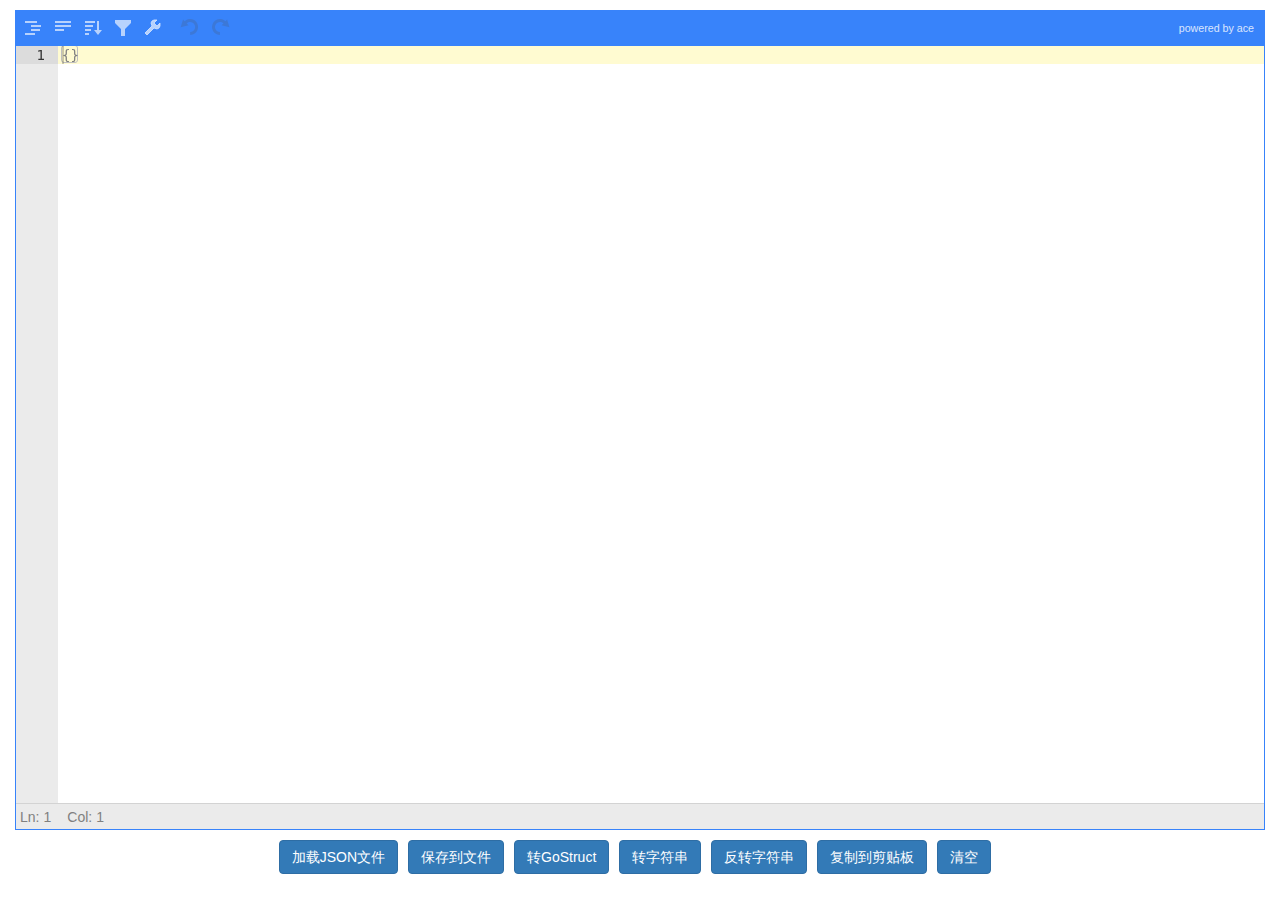
<file: json/index.html>
<!DOCTYPE html>
<html lang="en">

<head>
    <meta charset="UTF-8">
    <meta http-equiv="X-UA-Compatible" content="IE=edge,chrome=1" />
    <meta name="description" content="Description">
    <meta name="viewport" content="width=device-width, initial-scale=1.0, minimum-scale=1.0">
    <title>JSON</title>
    <meta name="viewport" content="width=device-width" />
    <meta http-equiv="X-UA-Compatible" content="IE=edge" />
    <script src="/assets/js/vue.global.js"></script>
    <script src="/assets/js/jquery.js"></script>
    <script src="/assets/bootstrap/bootstrap.min.js"></script>
    <script src="/assets/bootstrap/bootbox.min.js"></script>
    <script src="/assets/jsoneditor/jsoneditor.js"></script>
    <script src="/global.js"></script>
    <script src="/assets/js/json-to-go.js"></script>
    <link type="text/css" rel="stylesheet" href="/assets/bootstrap/bootstrap.min.css">
    <link type="text/css" rel="stylesheet" href="/assets/jsoneditor/jsoneditor.css">
    <link rel="shortcut icon" href="/assets/images/logo.svg" type="image/x-icon">
    <script type="text/javascript">
        window.VueMount = "#app"        
    </script>
</head>

<body>
    <div id="app"></div>
    <script type="text/notebook-cell" id="js-code-id">console.log(windows.jsInput);</script>
</body>
<template id="template">
    <div class="row">
        <div class="col-md-12">
            <div id="jsoneditor" style="width: 100%; height: calc(100vh - 80px);"></div>
            <div role="group" aria-label="..." id="btn-group-div">
                <button type="button" @click="loadJSON" class="btn btn-primary">加载JSON文件</button>
                <button type="button" @click="saveJSON" class="btn btn-primary">保存到文件</button>
                <button type="button" @click="json2Go" class="btn btn-primary">转GoStruct</button>
                <button type="button" @click="json2String" class="btn btn-primary">转字符串</button>
                <button type="button" @click="revertJSON2String" class="btn btn-primary">反转字符串</button>
                <button type="button" @click="copyToClipboard" class="btn btn-primary">复制到剪贴板</button>
                <button type="button" @click="clearJSON" class="btn btn-primary">清空</button>
            </div>
        </div>
    </div>
</template>
<script defer>
    var jsonEditor = null;
    function getInitJSON() {
        try {
            let value = localStorage.getItem("json-editor") || '{}'
            return JSON.parse(value)
        } catch (e) {
            return {}
        }
    }
    function setJSON(value) {
        localStorage.setItem("json-editor", JSON.stringify(value))
    }
    document.addEventListener("DOMContentLoaded", async () => {
        setTimeout(() => {
            mountVueObject(window.VueObject, window.VueMount)
        }, 10)
    }, false);
    window.VueObject = {
        data() {
            return {
                content: '',
            }
        },
        template: '#template',
        async mounted() {
            this.initGetJSON()
        },
        methods: {
            async initGetJSON() {
                const container = document.getElementById("jsoneditor")
                const options = {
                    "mode": "code",
                    "search": true,
                    "indentation": 4,
                    "onValidate": (json) => {
                        console.log('onValidate', json)
                        setJSON(json)
                    }
                }
                jsonEditor = new JSONEditor(container, options, getInitJSON())
            },
            async saveJSON() {
                bootbox.prompt("请输入文件名", (fname) => {
                    if (fname == null || fname == '') {
                        return true
                    }
                    if (fname.indexOf(".") === -1) {
                        fname = fname + ".json"
                    } else {
                        if (fname.split('.').pop().toLowerCase() === "json") {
                            // Nothing to do
                        } else {
                            fname = fname.split('.')[0] + ".json"
                        }
                    }
                    saveFile(JSON.stringify(jsonEditor.get()), fname)
                })
            },
            async json2Go() {
                let result = jsonToGo(JSON.stringify(jsonEditor.get()), null, null, false)
                let dialog = bootbox.dialog({
                    title: '转换结果',
                    message: '<textarea class="form-control" rows=20>' + result.go + '</textarea>',
                    closeButton: true,
                    size: 'large',
                    onEscape: true,
                });
            },
            async json2String() {
                jsonEditor.set(JSON.stringify(jsonEditor.get()))
            },
            async clearJSON() {
                jsonEditor.set({})
            },
            async revertJSON2String() {
                try {
                    jsonEditor.set(JSON.parse(jsonEditor.get()))
                } catch (e) {
                    bootbox.alert("JSON格式错误！")
                }
            },
            async loadJSON() {
                const [fileHandle] = await window.showOpenFilePicker({
                    multiple: false,
                    types: [
                        {
                            description: 'json',
                            accept: {
                                'text/*': ['.json']
                            }
                        },
                    ],
                });

                const file = await fileHandle.getFile();
                const content = await file.text();
                try {
                    jsonEditor.set(JSON.parse(content))
                } catch (e) {
                    bootbox.alert("JSON格式错误！")
                }
            },
            async copyToClipboard() {
                let text = JSON.stringify(jsonEditor.get())
                navigator.clipboard.writeText(text)
                    .then(() => {
                        bootbox.alert("复制成功！")
                    })
                    .catch(err => {
                        // This can happen if the user denies clipboard permissions:
                        console.error('Could not copy text: ', err);
                    });
            },
        }
    }

</script>
<style type="text/css">
    body {
        padding: 10px 15px;
    }

    #btn-group-div .btn {
        margin-right: 10px !important;
    }

    #btn-group-div {
        text-align: center;
        margin-top: 10px;
    }
</style>

</html>
</file>
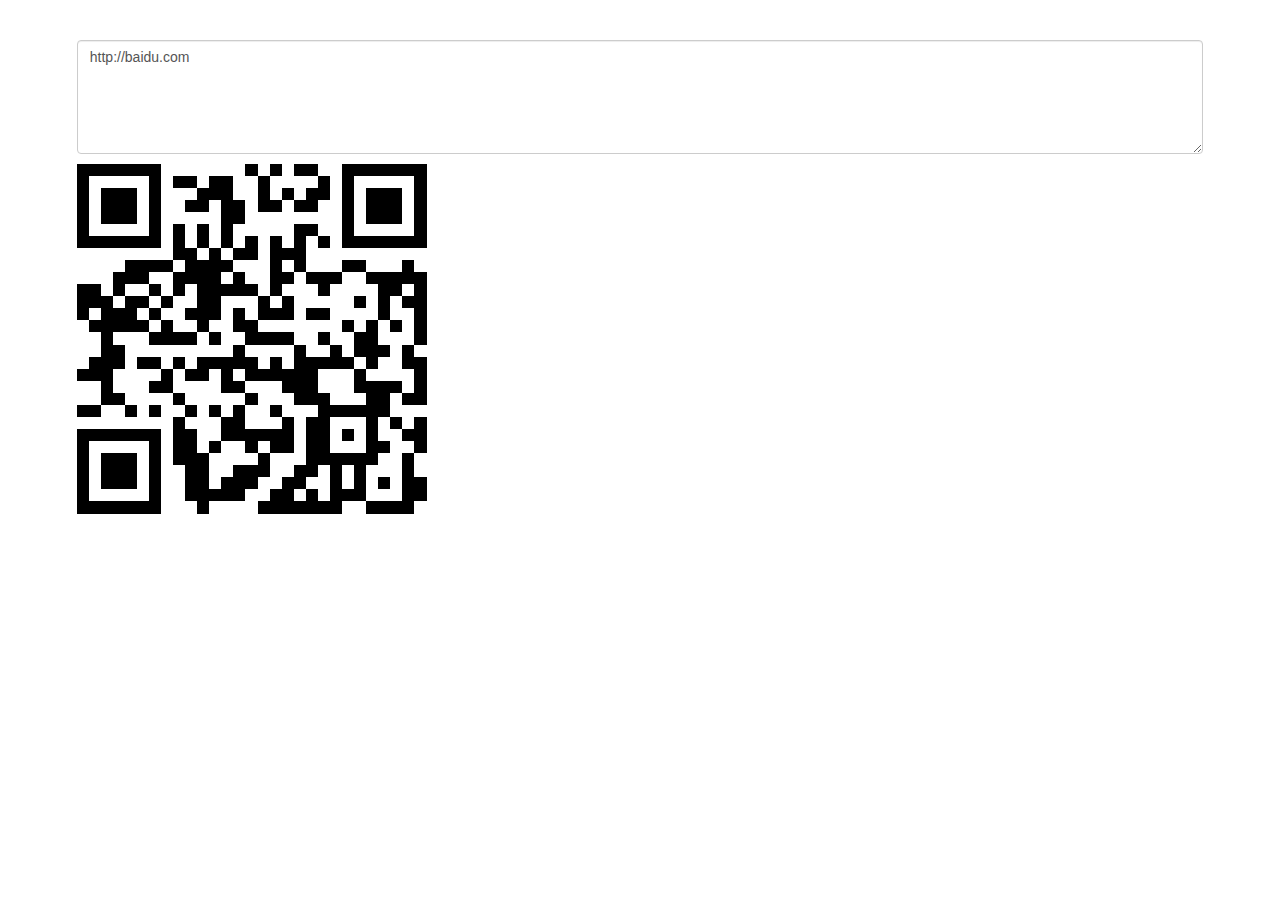
<file: qrcode/index.html>
<!DOCTYPE html>
<html lang="en">

<head>
    <meta charset="UTF-8">
    <meta http-equiv="X-UA-Compatible" content="IE=edge,chrome=1" />
    <meta name="description" content="Description">
    <meta name="viewport" content="width=device-width, initial-scale=1.0, minimum-scale=1.0">
    <title>二维码生成</title>
    <meta name="viewport" content="width=device-width" />
    <meta http-equiv="X-UA-Compatible" content="IE=edge" />
    <script src="/assets/js/vue.global.js"></script>
    <script src="/assets/js/qrcode.min.js"></script>
    <script src="/global.js"></script>
    <link rel="shortcut icon" href="/assets/images/logo.svg" type="image/x-icon">
    <link type="text/css" rel="stylesheet" href="/assets/bootstrap/bootstrap.min.css">
    <style type="text/css">
        body {
            padding: 10px 6%;
        }
        p img {
            margin-top: 10px;
        }
    </style>
</head>

<body>
    <div id="app"></div>
</body>
<template id="template">
    <div style="margin: 30px auto;">
        <textarea class="form-control" placeholder="请输入" v-model="value" @input="convert" rows="5"></textarea>
        <p id="qrcode"></p>
    </div>
   
</template>
<script defer>  
    window.VueMount = "#app"
    document.addEventListener("DOMContentLoaded", async () => {
        setTimeout(() => {
            mountVueObject(window.VueObject, window.VueMount)
        }, 10)
    }, false);
    window.VueObject = {
        data() {
            return {
                value: '',
            }
        },
        template: '#template',
        async mounted() {
            this.value = getQuery('value', 'http://baidu.com')
            qrcode = new QRCode("qrcode", {
                text: this.value,
                width: 350,
                height: 350,
                colorDark: "#000000",
                colorLight: "#ffffff",
                correctLevel: QRCode.CorrectLevel.H
            });
        },
        methods: {
            async convert() {
                qrcode.clear(); // clear the code.
                qrcode.makeCode(this.value);
                pushStateWith({
                    value : this.value
                })
            }
        }
    }
</script>

</html>
</file>
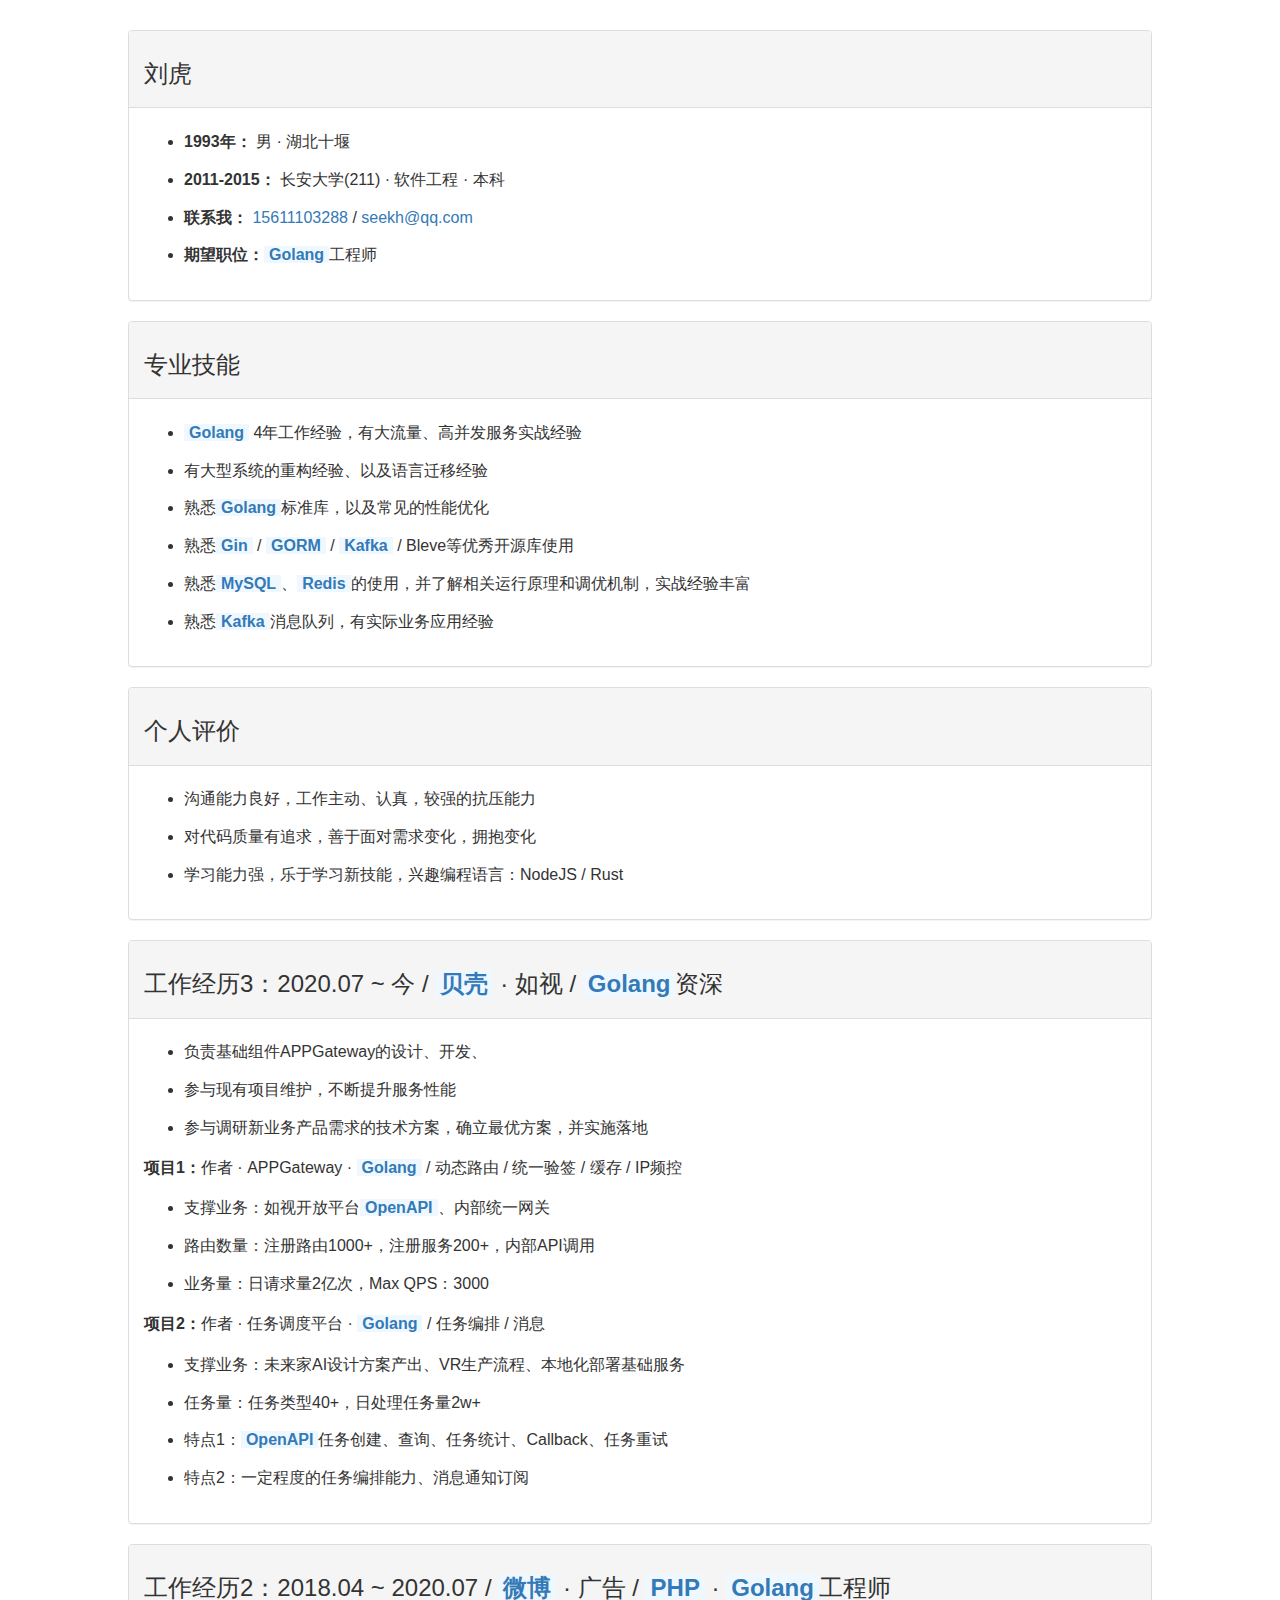
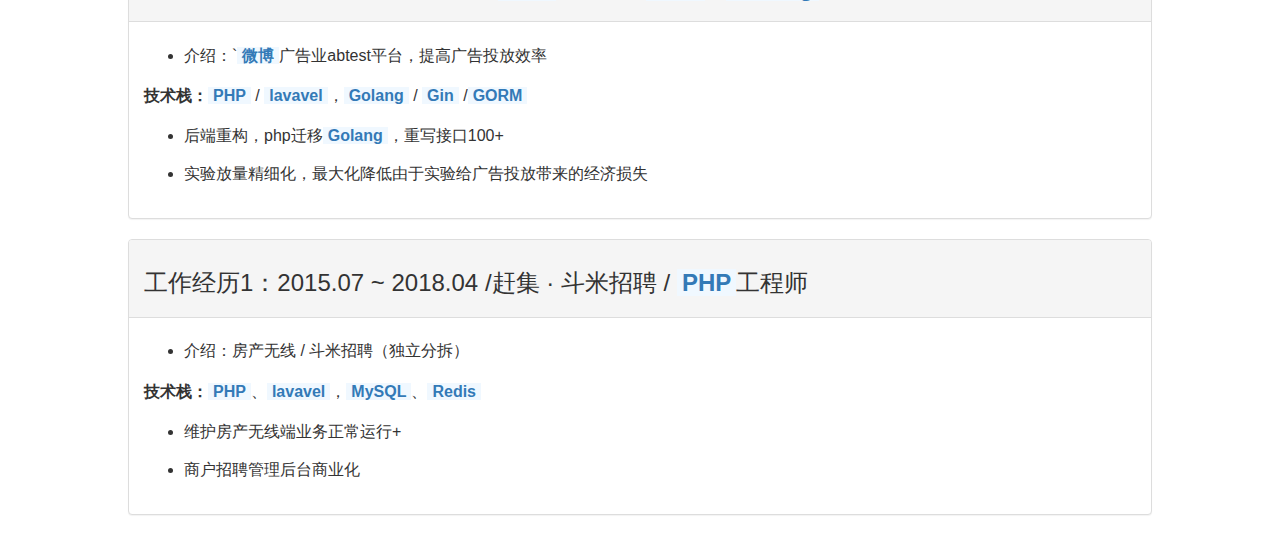
<file: resume/index.html>
<!DOCTYPE html>
<html lang="en">

<head>
    <meta charset="UTF-8">
    <meta http-equiv="X-UA-Compatible" content="IE=edge,chrome=1" />
    <meta name="description" content="Description">
    <meta name="viewport" content="width=device-width, initial-scale=1.0, minimum-scale=1.0">
    <title>简历</title>
    <script src="/assets/js/jquery.js"></script>
    <link rel="stylesheet" href="/assets/bootstrap/bootstrap.min.css" />
    <link rel="shortcut icon" href="/assets/images/logo.svg" type="image/x-icon">
</head>

<body>
    <div class="panel panel-default">
        <div class="panel-heading">
            <h3>刘虎</h3>
        </div>
        <div class="panel-body">
            <ul>
                <li><strong>1993年：</strong> 男 · 湖北十堰</li>
                <li><strong>2011-2015：</strong> 长安大学(211) · 软件工程 · 本科</li>
                <li> <strong>联系我：</strong>
                    <a href="tel:15611103288">15611103288</a> / <a href="mailto:seekh@qq.com">seekh@qq.com</a>
                </li>
                <li><strong>期望职位：</strong>Golang工程师</li>
            </ul>
        </div>
    </div>

    <div class="panel panel-default">
        <div class="panel-heading">
            <h3>专业技能</h3>
        </div>
        <div class="panel-body">
            <ul>
                <li>Golang 4年工作经验，有大流量、高并发服务实战经验</li>
                <li>有大型系统的重构经验、以及语言迁移经验</li>
                <li>熟悉Golang标准库，以及常见的性能优化</li>
                <li>熟悉Gin / GORM / Kafka / Bleve等优秀开源库使用</li>
                <li>熟悉MySQL、Redis的使用，并了解相关运行原理和调优机制，实战经验丰富</li>
                <li>熟悉Kafka消息队列，有实际业务应用经验</li>
            </ul>
        </div>
    </div>

    <div class="panel panel-default">
        <div class="panel-heading">
            <h3>个人评价</h3>
        </div>
        <div class="panel-body">
            <ul>
                <li>沟通能力良好，工作主动、认真，较强的抗压能力</li>
                <li>对代码质量有追求，善于面对需求变化，拥抱变化</li>
                <li>学习能力强，乐于学习新技能，兴趣编程语言：NodeJS / Rust</li>
            </ul>
        </div>
    </div>

    <div class="panel panel-default">
        <div class="panel-heading">
            <h3>工作经历3：2020.07 ~ 今 / 贝壳 · 如视 / Golang资深</h3>
        </div>
        <div class="panel-body">
            <ul>
                <li>负责基础组件APPGateway的设计、开发、</li>
                <li>参与现有项目维护，不断提升服务性能</li>
                <li>参与调研新业务产品需求的技术方案，确立最优方案，并实施落地</li>
            </ul>
            <p><strong>项目1：</strong>作者 · APPGateway · Golang / 动态路由 / 统一验签 / 缓存 / IP频控</p>
            <ul>
                <li>
                    支撑业务：如视开放平台OpenAPI、内部统一网关
                </li>
                <li>路由数量：注册路由1000+，注册服务200+，内部API调用</li>
                <li>业务量：日请求量2亿次，Max QPS：3000</li>
            </ul>
            <p><strong>项目2：</strong>作者 · 任务调度平台 · Golang / 任务编排 / 消息</p>
            <ul>
                <li>支撑业务：未来家AI设计方案产出、VR生产流程、本地化部署基础服务</li>
                <li>任务量：任务类型40+，日处理任务量2w+</li>
                <li>
                    特点1：OpenAPI任务创建、查询、任务统计、Callback、任务重试
                </li>
                <li>特点2：一定程度的任务编排能力、消息通知订阅</li>
            </ul>
        </div>
    </div>

    <div class="panel panel-default">
        <div class="panel-heading">
            <h3>工作经历2：2018.04 ~ 2020.07 / 微博 · 广告 / PHP · Golang工程师</h3>
        </div>
        <div class="panel-body">
            <ul>
                <li> 介绍：`微博广告业abtest平台，提高广告投放效率</li>
            </ul>
            <p><strong>技术栈：</strong>PHP / lavavel，Golang / Gin /GORM</p>
            <ul>
                <li>
                    后端重构，php迁移Golang，重写接口100+
                </li>
                <li>
                    实验放量精细化，最大化降低由于实验给广告投放带来的经济损失
                </li>
            </ul>
        </div>
    </div>

    <div class="panel panel-default">
        <div class="panel-heading">
            <h3>工作经历1：2015.07 ~ 2018.04 /赶集 · 斗米招聘 / PHP工程师</h3>
        </div>
        <div class="panel-body">
            <ul>
                <li>介绍：房产无线 / 斗米招聘（独立分拆）</li>
            </ul>
            <p><strong>技术栈：</strong>PHP、lavavel，MySQL、Redis</p>
            <ul>
                <li>维护房产无线端业务正常运行+</li>
                <li>商户招聘管理后台商业化</li>
            </ul>
        </div>
    </div>

</body>
<style type="text/css">
    body {
        padding: 30px 10% 20px;
        font-size: 16px;
    }
    li {
        padding: 7.5px 0;
    }
    .highlight {
        font-weight: 700;
        color: #337ab7;
        background-color: aliceblue;
        padding: 0 5px;
    }
</style>
<script type="text/javascript">
var replaceString = function (str, keywords) {
    for (var i = 0; i < keywords.length; i++) {
        str = str.replaceAll(keywords[i], '<span class="highlight">' + keywords[i] +'</span>')
    }
    return str
}
var highlightText = function (keywords) {
    document.querySelectorAll('p').forEach(function (item) {
        item.innerHTML = replaceString(item.innerHTML, keywords)
    })
    document.querySelectorAll('li').forEach(function (item) {
        item.innerHTML = replaceString(item.innerHTML, keywords)
    })
    document.querySelectorAll('h3').forEach(function (item) {
        item.innerHTML = replaceString(item.innerHTML, keywords)
    })
}
document.addEventListener("DOMContentLoaded", async () => {
    highlightText(['Golang', 'lavavel', 'PHP', 'Gin', 'GORM', 'MySQL', 'Redis', 'OpenAPI', '微博', '贝壳', 'Kafka'])
})
</script>
</html>
</file>
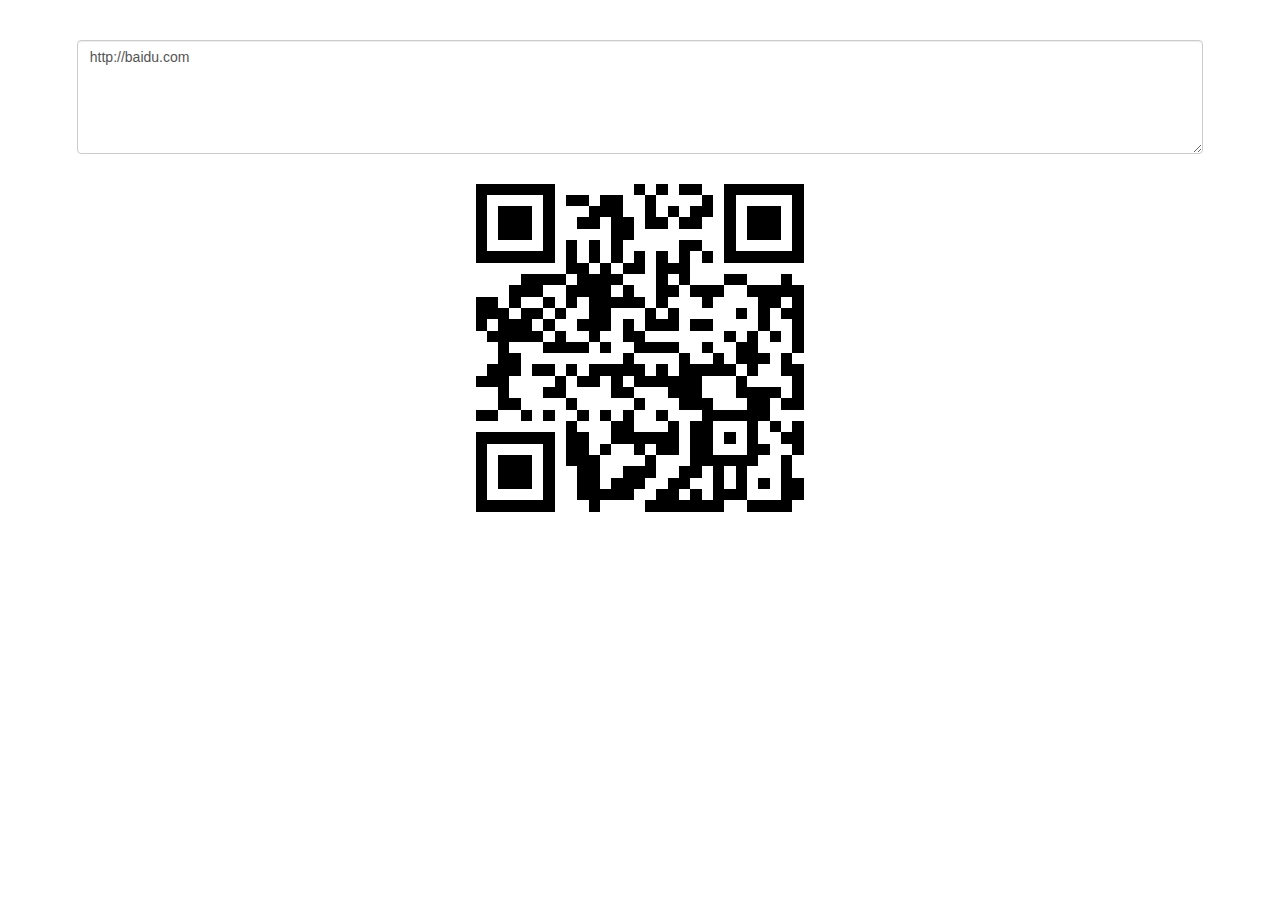
<file: qrcode.html>
<!DOCTYPE html>
<html lang="en">

<head>
    <meta charset="UTF-8">
    <meta http-equiv="X-UA-Compatible" content="IE=edge,chrome=1" />
    <meta name="description" content="Description">
    <meta name="viewport" content="width=device-width, initial-scale=1.0, minimum-scale=1.0">
    <title>二维码生成</title>
    <meta name="viewport" content="width=device-width" />
    <meta http-equiv="X-UA-Compatible" content="IE=edge" />
    <script src="/assets/js/vue.global.js"></script>
    <script src="/assets/js/qrcode.min.js"></script>
    <script src="/global.js"></script>
    <link rel="shortcut icon" href="/assets/images/logo.svg" type="image/x-icon">
    <link type="text/css" rel="stylesheet" href="/assets/bootstrap/bootstrap.min.css">
    <style type="text/css">
        body {
            padding: 10px 6%;
        }
        p img {
            margin: 10px auto;
        }
    </style>
</head>

<body>
    <div id="app"></div>
</body>
<template id="template">
    <div style="margin: 30px auto;">
        <textarea class="form-control" placeholder="搜索文本" v-model="value" @input="convert" rows="5"></textarea>
    </div>
    <p id="qrcode"></p>
</template>
<script defer>  
    window.VueMount = "#app"
    document.addEventListener("DOMContentLoaded", async () => {
        setTimeout(() => {
            mountVueObject(window.VueObject, window.VueMount)
        }, 10)
    }, false);
    window.VueObject = {
        data() {
            return {
                value: '',
            }
        },
        template: '#template',
        async mounted() {
            this.value = getQuery('value', 'http://baidu.com')
            qrcode = new QRCode("qrcode", {
                text: this.value,
                width: 328,
                height: 328,
                colorDark: "#000000",
                colorLight: "#ffffff",
                correctLevel: QRCode.CorrectLevel.H
            });
        },
        methods: {
            async convert() {
                qrcode.clear(); // clear the code.
                qrcode.makeCode(this.value);
                pushStateWith({
                    value : this.value
                })
            }
        }
    }
</script>

</html>
</file>
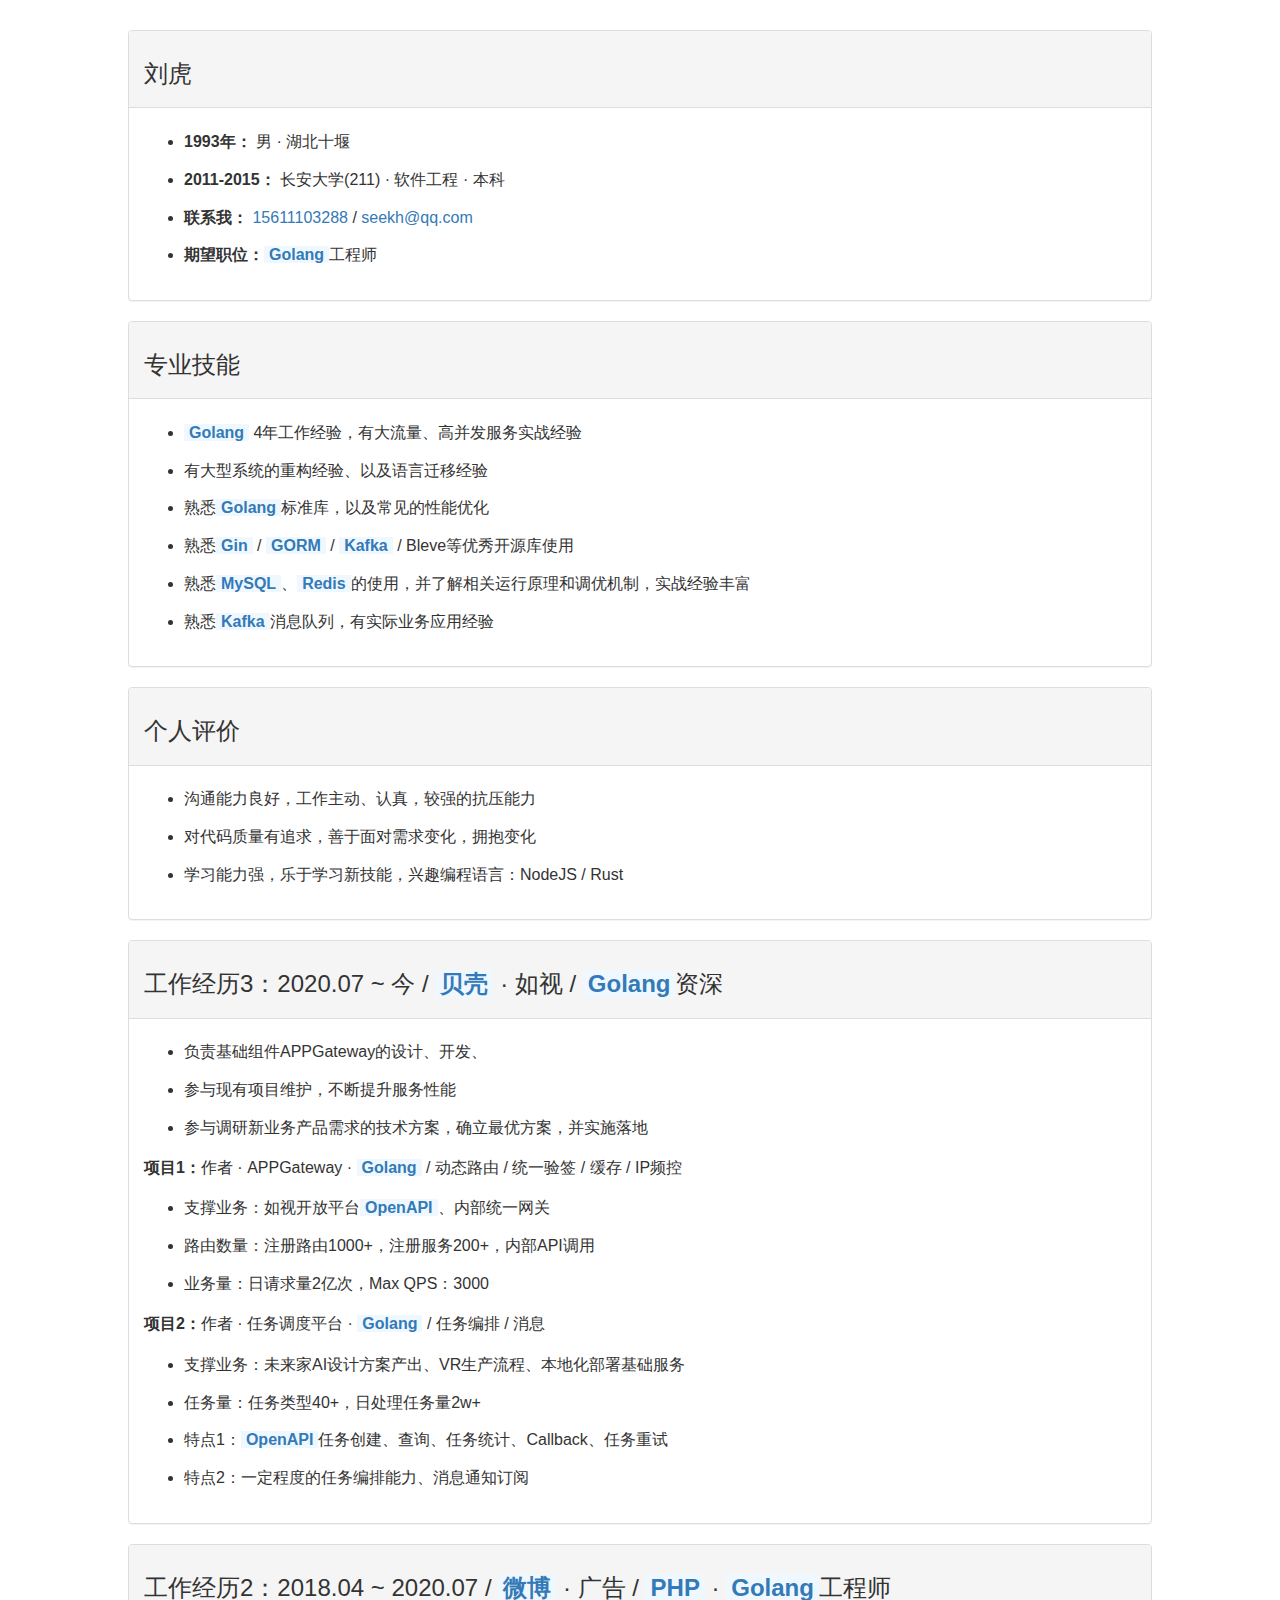
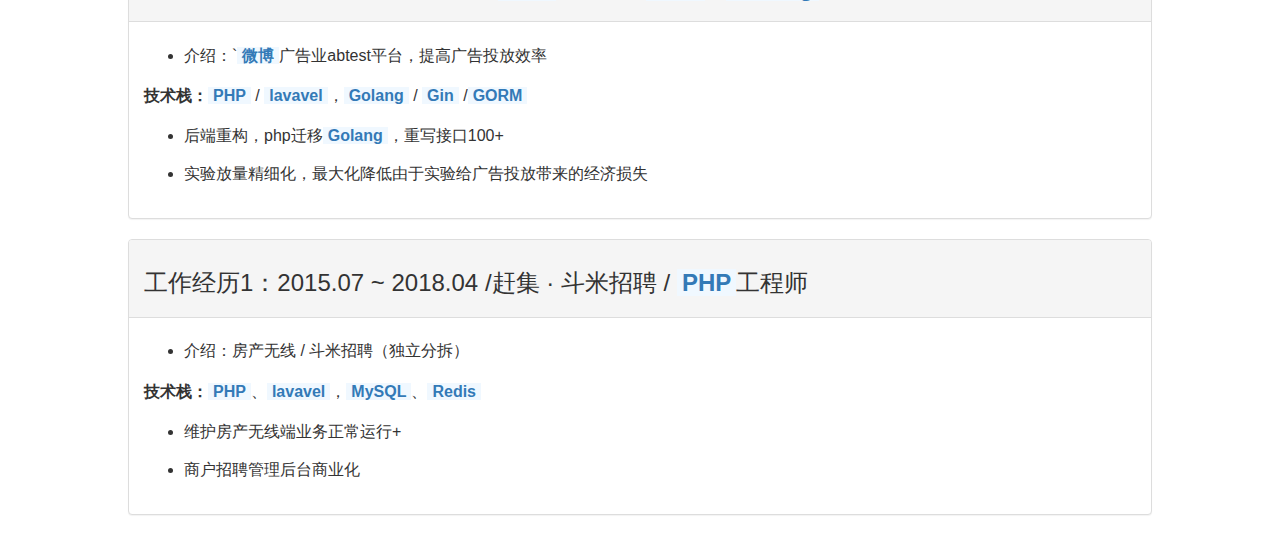
<file: resume.html>
<!DOCTYPE html>
<html lang="en">

<head>
    <meta charset="UTF-8">
    <meta http-equiv="X-UA-Compatible" content="IE=edge,chrome=1" />
    <meta name="description" content="Description">
    <meta name="viewport" content="width=device-width, initial-scale=1.0, minimum-scale=1.0">
    <title>简历</title>
    <script src="/assets/js/jquery.js"></script>
    <link rel="stylesheet" href="/assets/bootstrap/bootstrap.min.css" />
    <link rel="shortcut icon" href="/assets/images/logo.svg" type="image/x-icon">
</head>

<body>
    <div class="panel panel-default">
        <div class="panel-heading">
            <h3>刘虎</h3>
        </div>
        <div class="panel-body">
            <ul>
                <li><strong>1993年：</strong> 男 · 湖北十堰</li>
                <li><strong>2011-2015：</strong> 长安大学(211) · 软件工程 · 本科</li>
                <li> <strong>联系我：</strong>
                    <a href="tel:15611103288">15611103288</a> / <a href="mailto:seekh@qq.com">seekh@qq.com</a>
                </li>
                <li><strong>期望职位：</strong>Golang工程师</li>
            </ul>
        </div>
    </div>

    <div class="panel panel-default">
        <div class="panel-heading">
            <h3>专业技能</h3>
        </div>
        <div class="panel-body">
            <ul>
                <li>Golang 4年工作经验，有大流量、高并发服务实战经验</li>
                <li>有大型系统的重构经验、以及语言迁移经验</li>
                <li>熟悉Golang标准库，以及常见的性能优化</li>
                <li>熟悉Gin / GORM / Kafka / Bleve等优秀开源库使用</li>
                <li>熟悉MySQL、Redis的使用，并了解相关运行原理和调优机制，实战经验丰富</li>
                <li>熟悉Kafka消息队列，有实际业务应用经验</li>
            </ul>
        </div>
    </div>

    <div class="panel panel-default">
        <div class="panel-heading">
            <h3>个人评价</h3>
        </div>
        <div class="panel-body">
            <ul>
                <li>沟通能力良好，工作主动、认真，较强的抗压能力</li>
                <li>对代码质量有追求，善于面对需求变化，拥抱变化</li>
                <li>学习能力强，乐于学习新技能，兴趣编程语言：NodeJS / Rust</li>
            </ul>
        </div>
    </div>

    <div class="panel panel-default">
        <div class="panel-heading">
            <h3>工作经历3：2020.07 ~ 今 / 贝壳 · 如视 / Golang资深</h3>
        </div>
        <div class="panel-body">
            <ul>
                <li>负责基础组件APPGateway的设计、开发、</li>
                <li>参与现有项目维护，不断提升服务性能</li>
                <li>参与调研新业务产品需求的技术方案，确立最优方案，并实施落地</li>
            </ul>
            <p><strong>项目1：</strong>作者 · APPGateway · Golang / 动态路由 / 统一验签 / 缓存 / IP频控</p>
            <ul>
                <li>
                    支撑业务：如视开放平台OpenAPI、内部统一网关
                </li>
                <li>路由数量：注册路由1000+，注册服务200+，内部API调用</li>
                <li>业务量：日请求量2亿次，Max QPS：3000</li>
            </ul>
            <p><strong>项目2：</strong>作者 · 任务调度平台 · Golang / 任务编排 / 消息</p>
            <ul>
                <li>支撑业务：未来家AI设计方案产出、VR生产流程、本地化部署基础服务</li>
                <li>任务量：任务类型40+，日处理任务量2w+</li>
                <li>
                    特点1：OpenAPI任务创建、查询、任务统计、Callback、任务重试
                </li>
                <li>特点2：一定程度的任务编排能力、消息通知订阅</li>
            </ul>
        </div>
    </div>

    <div class="panel panel-default">
        <div class="panel-heading">
            <h3>工作经历2：2018.04 ~ 2020.07 / 微博 · 广告 / PHP · Golang工程师</h3>
        </div>
        <div class="panel-body">
            <ul>
                <li> 介绍：`微博广告业abtest平台，提高广告投放效率</li>
            </ul>
            <p><strong>技术栈：</strong>PHP / lavavel，Golang / Gin /GORM</p>
            <ul>
                <li>
                    后端重构，php迁移Golang，重写接口100+
                </li>
                <li>
                    实验放量精细化，最大化降低由于实验给广告投放带来的经济损失
                </li>
            </ul>
        </div>
    </div>

    <div class="panel panel-default">
        <div class="panel-heading">
            <h3>工作经历1：2015.07 ~ 2018.04 /赶集 · 斗米招聘 / PHP工程师</h3>
        </div>
        <div class="panel-body">
            <ul>
                <li>介绍：房产无线 / 斗米招聘（独立分拆）</li>
            </ul>
            <p><strong>技术栈：</strong>PHP、lavavel，MySQL、Redis</p>
            <ul>
                <li>维护房产无线端业务正常运行+</li>
                <li>商户招聘管理后台商业化</li>
            </ul>
        </div>
    </div>

</body>
<style type="text/css">
    body {
        padding: 30px 10% 20px;
        font-size: 16px;
    }
    li {
        padding: 7.5px 0;
    }
    .highlight {
        font-weight: 700;
        color: #337ab7;
        background-color: aliceblue;
        padding: 0 5px;
    }
</style>
<script type="text/javascript">
var replaceString = function (str, keywords) {
    for (var i = 0; i < keywords.length; i++) {
        str = str.replaceAll(keywords[i], '<span class="highlight">' + keywords[i] +'</span>')
    }
    return str
}
var hightlightText = function (keywords) {
    document.querySelectorAll('p').forEach(function (item) {
        item.innerHTML = replaceString(item.innerHTML, keywords)
    })
    document.querySelectorAll('li').forEach(function (item) {
        item.innerHTML = replaceString(item.innerHTML, keywords)
    })
    document.querySelectorAll('h3').forEach(function (item) {
        item.innerHTML = replaceString(item.innerHTML, keywords)
    })
}
document.addEventListener("DOMContentLoaded", async () => {
    hightlightText(['Golang', 'lavavel', 'PHP', 'Gin', 'GORM', 'MySQL', 'Redis', 'OpenAPI', '微博', '贝壳', 'Kafka'])
})
</script>
</html>
</file>
<file: assets/jsoneditor/jsoneditor.css>
.jsoneditor input,
.jsoneditor input:not([type]),
.jsoneditor input[type=text],
.jsoneditor input[type=search],
.jsoneditor-modal input,
.jsoneditor-modal input:not([type]),
.jsoneditor-modal input[type=text],
.jsoneditor-modal input[type=search] {
  height: auto;
  border: inherit;
  box-shadow: none;
  font-size: inherit;
  box-sizing: inherit;
  padding: inherit;
  font-family: inherit;
  transition: none;
  line-height: inherit;
}

.jsoneditor input:focus,
.jsoneditor input:not([type]):focus,
.jsoneditor input[type=text]:focus,
.jsoneditor input[type=search]:focus,
.jsoneditor-modal input:focus,
.jsoneditor-modal input:not([type]):focus,
.jsoneditor-modal input[type=text]:focus,
.jsoneditor-modal input[type=search]:focus {
  border: inherit;
  box-shadow: inherit;
}

.jsoneditor textarea,
.jsoneditor-modal textarea {
  height: inherit;
}

.jsoneditor select,
.jsoneditor-modal select {
  display: inherit;
  height: inherit;
}

.jsoneditor label,
.jsoneditor-modal label {
  font-size: inherit;
  font-weight: inherit;
  color: inherit;
}

.jsoneditor table,
.jsoneditor-modal table {
  border-collapse: collapse;
  width: auto;
}

.jsoneditor td,
.jsoneditor th,
.jsoneditor-modal td,
.jsoneditor-modal th {
  padding: 0;
  display: table-cell;
  text-align: left;
  vertical-align: inherit;
  border-radius: inherit;
}

.jsoneditor .autocomplete.dropdown {
  position: absolute;
  background: #ffffff;
  box-shadow: 2px 2px 12px rgba(128, 128, 128, 0.3);
  border: 1px solid #d3d3d3;
  overflow-x: hidden;
  overflow-y: auto;
  cursor: default;
  margin: 0;
  padding: 5px;
  text-align: left;
  outline: 0;
  font-family: consolas, menlo, monaco, "Ubuntu Mono", "source-code-pro", monospace;
  font-size: 14px;
}

.jsoneditor .autocomplete.dropdown .item {
  color: #1a1a1a;
}

.jsoneditor .autocomplete.dropdown .item.hover {
  background-color: #ebebeb;
}

.jsoneditor .autocomplete.hint {
  color: #a1a1a1;
  top: 4px;
  left: 4px;
}

.jsoneditor-contextmenu-root {
  position: relative;
  width: 0;
  height: 0;
}

.jsoneditor-contextmenu {
  position: absolute;
  box-sizing: content-box;
  z-index: 2;
}

.jsoneditor-contextmenu .jsoneditor-menu {
  position: relative;
  left: 0;
  top: 0;
  width: 128px;
  height: auto;
  background: #ffffff;
  border: 1px solid #d3d3d3;
  box-shadow: 2px 2px 12px rgba(128, 128, 128, 0.3);
  list-style: none;
  margin: 0;
  padding: 0;
}

.jsoneditor-contextmenu .jsoneditor-menu button {
  position: relative;
  padding: 0 8px 0 0;
  margin: 0;
  width: 128px;
  height: auto;
  border: none;
  cursor: pointer;
  color: #4d4d4d;
  background: transparent;
  font-size: 14px;
  font-family: arial, sans-serif;
  box-sizing: border-box;
  text-align: left;
}

.jsoneditor-contextmenu .jsoneditor-menu button::-moz-focus-inner {
  padding: 0;
  border: 0;
}

.jsoneditor-contextmenu .jsoneditor-menu button.jsoneditor-default {
  width: 96px;
}

.jsoneditor-contextmenu .jsoneditor-menu button.jsoneditor-expand {
  float: right;
  width: 32px;
  height: 24px;
  border-left: 1px solid #e5e5e5;
}

.jsoneditor-contextmenu .jsoneditor-menu li {
  overflow: hidden;
}

.jsoneditor-contextmenu .jsoneditor-menu li ul {
  display: none;
  position: relative;
  left: -10px;
  top: 0;
  border: none;
  box-shadow: inset 0 0 10px rgba(128, 128, 128, 0.5);
  padding: 0 10px;
  -webkit-transition: all 0.3s ease-out;
  -moz-transition: all 0.3s ease-out;
  -o-transition: all 0.3s ease-out;
  transition: all 0.3s ease-out;
}

.jsoneditor-contextmenu .jsoneditor-menu li ul .jsoneditor-icon {
  margin-left: 24px;
}

.jsoneditor-contextmenu .jsoneditor-menu li ul li button {
  padding-left: 24px;
  animation: all ease-in-out 1s;
}

.jsoneditor-contextmenu .jsoneditor-menu li button .jsoneditor-expand {
  position: absolute;
  top: 0;
  right: 0;
  width: 24px;
  height: 24px;
  padding: 0;
  margin: 0 4px 0 0;
  background-image: url("./img/jsoneditor-icons.svg");
  background-position: 0 -72px;
}

.jsoneditor-contextmenu .jsoneditor-icon {
  position: absolute;
  top: 0;
  left: 0;
  width: 24px;
  height: 24px;
  border: none;
  padding: 0;
  margin: 0;
  background-image: url("./img/jsoneditor-icons.svg");
}

.jsoneditor-contextmenu .jsoneditor-text {
  padding: 4px 0 4px 24px;
  word-wrap: break-word;
}

.jsoneditor-contextmenu .jsoneditor-text.jsoneditor-right-margin {
  padding-right: 24px;
}

.jsoneditor-contextmenu .jsoneditor-separator {
  height: 0;
  border-top: 1px solid #e5e5e5;
  padding-top: 5px;
  margin-top: 5px;
}

.jsoneditor-contextmenu button.jsoneditor-remove .jsoneditor-icon {
  background-position: -24px 0;
}

.jsoneditor-contextmenu button.jsoneditor-append .jsoneditor-icon {
  background-position: 0 0;
}

.jsoneditor-contextmenu button.jsoneditor-insert .jsoneditor-icon {
  background-position: 0 0;
}

.jsoneditor-contextmenu button.jsoneditor-duplicate .jsoneditor-icon {
  background-position: -48px 0;
}

.jsoneditor-contextmenu button.jsoneditor-sort-asc .jsoneditor-icon {
  background-position: -168px 0;
}

.jsoneditor-contextmenu button.jsoneditor-sort-desc .jsoneditor-icon {
  background-position: -192px 0;
}

.jsoneditor-contextmenu button.jsoneditor-transform .jsoneditor-icon {
  background-position: -216px 0;
}

.jsoneditor-contextmenu button.jsoneditor-extract .jsoneditor-icon {
  background-position: 0 -24px;
}

.jsoneditor-contextmenu button.jsoneditor-type-string .jsoneditor-icon {
  background-position: -144px 0;
}

.jsoneditor-contextmenu button.jsoneditor-type-auto .jsoneditor-icon {
  background-position: -120px 0;
}

.jsoneditor-contextmenu button.jsoneditor-type-object .jsoneditor-icon {
  background-position: -72px 0;
}

.jsoneditor-contextmenu button.jsoneditor-type-array .jsoneditor-icon {
  background-position: -96px 0;
}

.jsoneditor-contextmenu button.jsoneditor-type-modes .jsoneditor-icon {
  background-image: none;
  width: 6px;
}

.jsoneditor-contextmenu ul,
.jsoneditor-contextmenu li {
  box-sizing: content-box;
  position: relative;
}

.jsoneditor-contextmenu .jsoneditor-menu button:hover,
.jsoneditor-contextmenu .jsoneditor-menu button:focus {
  color: #1a1a1a;
  background-color: #f5f5f5;
  outline: none;
}

.jsoneditor-contextmenu .jsoneditor-menu li button.jsoneditor-selected,
.jsoneditor-contextmenu .jsoneditor-menu li button.jsoneditor-selected:hover,
.jsoneditor-contextmenu .jsoneditor-menu li button.jsoneditor-selected:focus {
  color: #ffffff;
  background-color: #ee422e;
}

.jsoneditor-contextmenu .jsoneditor-menu li ul li button:hover,
.jsoneditor-contextmenu .jsoneditor-menu li ul li button:focus {
  background-color: #f5f5f5;
}

.jsoneditor-modal {
  max-width: 95%;
  border-radius: 2px !important;
  padding: 45px 15px 15px 15px !important;
  box-shadow: 2px 2px 12px rgba(128, 128, 128, 0.3);
  color: #4d4d4d;
  line-height: 1.3em;
}

.jsoneditor-modal.jsoneditor-modal-transform {
  width: 600px !important;
}

.jsoneditor-modal .pico-modal-header {
  position: absolute;
  box-sizing: border-box;
  top: 0;
  left: 0;
  width: 100%;
  padding: 0 10px;
  height: 30px;
  line-height: 30px;
  font-family: arial, sans-serif;
  font-size: 11pt;
  background: #3883fa;
  color: #ffffff;
}

.jsoneditor-modal table {
  width: 100%;
}

.jsoneditor-modal table td {
  padding: 3px 0;
}

.jsoneditor-modal table td.jsoneditor-modal-input {
  text-align: right;
  padding-right: 0;
  white-space: nowrap;
}

.jsoneditor-modal table td.jsoneditor-modal-actions {
  padding-top: 15px;
}

.jsoneditor-modal table th {
  vertical-align: middle;
}

.jsoneditor-modal p:first-child {
  margin-top: 0;
}

.jsoneditor-modal a {
  color: #3883fa;
}

.jsoneditor-modal .jsoneditor-jmespath-block {
  margin-bottom: 10px;
}

.jsoneditor-modal .pico-close {
  background: none !important;
  font-size: 24px !important;
  top: 7px !important;
  right: 7px !important;
  color: #ffffff;
}

.jsoneditor-modal input {
  padding: 4px;
}

.jsoneditor-modal input[type=text] {
  cursor: inherit;
}

.jsoneditor-modal input[disabled] {
  background: #d3d3d3;
  color: #808080;
}

.jsoneditor-modal .jsoneditor-select-wrapper {
  position: relative;
  display: inline-block;
}

.jsoneditor-modal .jsoneditor-select-wrapper:after {
  content: "";
  width: 0;
  height: 0;
  border-left: 5px solid transparent;
  border-right: 5px solid transparent;
  border-top: 6px solid #666;
  position: absolute;
  right: 8px;
  top: 14px;
  pointer-events: none;
}

.jsoneditor-modal select {
  padding: 3px 24px 3px 10px;
  min-width: 180px;
  max-width: 350px;
  -webkit-appearance: none;
  -moz-appearance: none;
  appearance: none;
  text-indent: 0;
  text-overflow: "";
  font-size: 14px;
  line-height: 1.5em;
}

.jsoneditor-modal select::-ms-expand {
  display: none;
}

.jsoneditor-modal .jsoneditor-button-group input {
  padding: 4px 10px;
  margin: 0;
  border-radius: 0;
  border-left-style: none;
}

.jsoneditor-modal .jsoneditor-button-group input.jsoneditor-button-first {
  border-top-left-radius: 3px;
  border-bottom-left-radius: 3px;
  border-left-style: solid;
}

.jsoneditor-modal .jsoneditor-button-group input.jsoneditor-button-last {
  border-top-right-radius: 3px;
  border-bottom-right-radius: 3px;
}

.jsoneditor-modal .jsoneditor-transform-preview {
  background: #f5f5f5;
  height: 200px;
}

.jsoneditor-modal .jsoneditor-transform-preview.jsoneditor-error {
  color: #ee422e;
}

.jsoneditor-modal .jsoneditor-jmespath-wizard {
  line-height: 1.2em;
  width: 100%;
  padding: 0;
  border-radius: 3px;
}

.jsoneditor-modal .jsoneditor-jmespath-label {
  font-weight: bold;
  color: dodgerblue;
  margin-top: 20px;
  margin-bottom: 5px;
}

.jsoneditor-modal .jsoneditor-jmespath-wizard-table {
  width: 100%;
  border-collapse: collapse;
}

.jsoneditor-modal .jsoneditor-jmespath-wizard-label {
  font-style: italic;
  margin: 4px 0 2px 0;
}

.jsoneditor-modal .jsoneditor-inline {
  position: relative;
  display: inline-block;
  width: 100%;
  padding-top: 2px;
  padding-bottom: 2px;
}

.jsoneditor-modal .jsoneditor-inline:not(:last-child) {
  padding-right: 2px;
}

.jsoneditor-modal .jsoneditor-jmespath-filter {
  display: flex;
  flex-wrap: wrap;
}

.jsoneditor-modal .jsoneditor-jmespath-filter-field {
  width: 180px;
}

.jsoneditor-modal .jsoneditor-jmespath-filter-relation {
  width: 100px;
}

.jsoneditor-modal .jsoneditor-jmespath-filter-value {
  min-width: 180px;
  flex: 1;
}

.jsoneditor-modal .jsoneditor-jmespath-sort-field {
  width: 170px;
}

.jsoneditor-modal .jsoneditor-jmespath-sort-order {
  width: 150px;
}

.jsoneditor-modal .jsoneditor-jmespath-select-fields {
  width: 100%;
}

.jsoneditor-modal .selectr-selected {
  border-color: #d3d3d3;
  padding: 4px 28px 4px 8px;
}

.jsoneditor-modal .selectr-selected .selectr-tag {
  background-color: #3883fa;
  border-radius: 5px;
}

.jsoneditor-modal table th,
.jsoneditor-modal table td {
  text-align: left;
  vertical-align: middle;
  font-weight: normal;
  color: #4d4d4d;
  border-spacing: 0;
  border-collapse: collapse;
}

.jsoneditor-modal select,
.jsoneditor-modal textarea,
.jsoneditor-modal input,
.jsoneditor-modal input[type=text],
.jsoneditor-modal input[type=text]:focus,
.jsoneditor-modal #query {
  background: #ffffff;
  border: 1px solid #d3d3d3;
  color: #4d4d4d;
  border-radius: 3px;
  padding: 4px;
}

.jsoneditor-modal textarea,
.jsoneditor-modal #query {
  border-radius: unset;
}

.jsoneditor-modal,
.jsoneditor-modal table td,
.jsoneditor-modal table th,
.jsoneditor-modal select,
.jsoneditor-modal option,
.jsoneditor-modal textarea,
.jsoneditor-modal input,
.jsoneditor-modal input[type=text],
.jsoneditor-modal #query {
  font-size: 10.5pt;
  font-family: arial, sans-serif;
}

.jsoneditor-modal #query,
.jsoneditor-modal .jsoneditor-transform-preview {
  font-family: consolas, menlo, monaco, "Ubuntu Mono", "source-code-pro", monospace;
  font-size: 14px;
  width: 100%;
  box-sizing: border-box;
}

.jsoneditor-modal input[type=button],
.jsoneditor-modal input[type=submit] {
  background: #f5f5f5;
  padding: 4px 20px;
}

.jsoneditor-modal select,
.jsoneditor-modal input {
  cursor: pointer;
}

.jsoneditor-modal .jsoneditor-button-group.jsoneditor-button-group-value-asc input.jsoneditor-button-asc,
.jsoneditor-modal .jsoneditor-button-group.jsoneditor-button-group-value-desc input.jsoneditor-button-desc {
  background: #3883fa;
  border-color: #3883fa;
  color: #ffffff;
}

.jsoneditor {
  color: #1a1a1a;
  border: thin solid #3883fa;
  -moz-box-sizing: border-box;
  -webkit-box-sizing: border-box;
  box-sizing: border-box;
  width: 100%;
  height: 100%;
  position: relative;
  padding: 0;
  line-height: 100%;
}

div.jsoneditor-field,
div.jsoneditor-value,
div.jsoneditor-readonly,
div.jsoneditor-default {
  border: 1px solid transparent;
  min-height: 16px;
  min-width: 32px;
  line-height: 16px;
  padding: 2px;
  margin: 1px;
  word-wrap: break-word;
  float: left;
}

div.jsoneditor-field p,
div.jsoneditor-value p {
  margin: 0;
}

div.jsoneditor-value {
  word-break: break-word;
}

div.jsoneditor-value.jsoneditor-empty::after {
  content: "value";
}

div.jsoneditor-value.jsoneditor-string {
  color: #006000;
}

div.jsoneditor-value.jsoneditor-number {
  color: #ee422e;
}

div.jsoneditor-value.jsoneditor-boolean {
  color: #ff8c00;
}

div.jsoneditor-value.jsoneditor-null {
  color: #004ed0;
}

div.jsoneditor-value.jsoneditor-color-value {
  color: #1a1a1a;
}

div.jsoneditor-value.jsoneditor-invalid {
  color: #1a1a1a;
}

div.jsoneditor-readonly {
  min-width: 16px;
  color: #808080;
}

div.jsoneditor-empty {
  border-color: #d3d3d3;
  border-style: dashed;
  border-radius: 2px;
}

div.jsoneditor-field.jsoneditor-empty::after {
  content: "field";
}

div.jsoneditor td {
  vertical-align: top;
}

div.jsoneditor td.jsoneditor-separator {
  padding: 3px 0;
  vertical-align: top;
  color: #808080;
}

div.jsoneditor td.jsoneditor-tree {
  vertical-align: top;
}

div.jsoneditor.busy pre.jsoneditor-preview {
  background: #f5f5f5;
  color: #808080;
}

div.jsoneditor.busy div.jsoneditor-busy {
  display: inherit;
}

div.jsoneditor code.jsoneditor-preview {
  background: none;
}

div.jsoneditor.jsoneditor-mode-preview pre.jsoneditor-preview {
  width: 100%;
  height: 100%;
  box-sizing: border-box;
  overflow: auto;
  padding: 2px;
  margin: 0;
  white-space: pre-wrap;
  word-break: break-all;
}

div.jsoneditor-default {
  color: #808080;
  padding-left: 10px;
}

div.jsoneditor-tree {
  width: 100%;
  height: 100%;
  position: relative;
  overflow: auto;
  background: #ffffff;
}

div.jsoneditor-tree button.jsoneditor-button {
  width: 24px;
  height: 24px;
  padding: 0;
  margin: 0;
  border: none;
  cursor: pointer;
  background-color: transparent;
  background-image: url("./img/jsoneditor-icons.svg");
}

div.jsoneditor-tree button.jsoneditor-button:focus {
  background-color: #f5f5f5;
  outline: #e5e5e5 solid 1px;
}

div.jsoneditor-tree button.jsoneditor-collapsed {
  background-position: 0 -48px;
}

div.jsoneditor-tree button.jsoneditor-expanded {
  background-position: 0 -72px;
}

div.jsoneditor-tree button.jsoneditor-contextmenu-button {
  background-position: -48px -72px;
}

div.jsoneditor-tree button.jsoneditor-invisible {
  visibility: hidden;
  background: none;
}

div.jsoneditor-tree button.jsoneditor-dragarea {
  background-image: url("./img/jsoneditor-icons.svg");
  background-position: -72px -72px;
  cursor: move;
}

div.jsoneditor-tree *:focus {
  outline: none;
}

div.jsoneditor-tree div.jsoneditor-show-more {
  display: inline-block;
  padding: 3px 4px;
  margin: 2px 0;
  background-color: #e5e5e5;
  border-radius: 3px;
  color: #808080;
  font-family: arial, sans-serif;
  font-size: 14px;
}

div.jsoneditor-tree div.jsoneditor-show-more a {
  display: inline-block;
  color: #808080;
}

div.jsoneditor-tree div.jsoneditor-color {
  display: inline-block;
  width: 12px;
  height: 12px;
  margin: 4px;
  border: 1px solid #808080;
  cursor: pointer;
}

div.jsoneditor-tree div.jsoneditor-color.jsoneditor-color-readonly {
  cursor: inherit;
}

div.jsoneditor-tree div.jsoneditor-date {
  background: #a1a1a1;
  color: #ffffff;
  font-family: arial, sans-serif;
  border-radius: 3px;
  display: inline-block;
  padding: 3px;
  margin: 0 3px;
}

div.jsoneditor-tree table.jsoneditor-tree {
  border-collapse: collapse;
  border-spacing: 0;
  width: 100%;
}

div.jsoneditor-tree .jsoneditor-button {
  display: block;
}

div.jsoneditor-tree .jsoneditor-button.jsoneditor-schema-error {
  width: 24px;
  height: 24px;
  padding: 0;
  margin: 0 4px 0 0;
  background-image: url("./img/jsoneditor-icons.svg");
  background-position: -168px -48px;
  background-color: transparent;
}

div.jsoneditor-outer {
  position: static;
  width: 100%;
  height: 100%;
  margin: 0;
  padding: 0;
  -moz-box-sizing: border-box;
  -webkit-box-sizing: border-box;
  box-sizing: border-box;
}

div.jsoneditor-outer.has-nav-bar {
  margin-top: -26px;
  padding-top: 26px;
}

div.jsoneditor-outer.has-nav-bar.has-main-menu-bar {
  margin-top: -61px;
  padding-top: 61px;
}

div.jsoneditor-outer.has-status-bar {
  margin-bottom: -26px;
  padding-bottom: 26px;
}

div.jsoneditor-outer.has-main-menu-bar {
  margin-top: -35px;
  padding-top: 35px;
}

div.jsoneditor-busy {
  position: absolute;
  top: 15%;
  left: 0;
  box-sizing: border-box;
  width: 100%;
  text-align: center;
  display: none;
}

div.jsoneditor-busy span {
  background-color: #ffffab;
  border: 1px solid #ffee00;
  border-radius: 3px;
  padding: 5px 15px;
  box-shadow: 0 0 5px rgba(0, 0, 0, 0.4);
}

div.jsoneditor-field.jsoneditor-empty::after,
div.jsoneditor-value.jsoneditor-empty::after {
  pointer-events: none;
  color: #d3d3d3;
  font-size: 8pt;
}

div.jsoneditor-value.jsoneditor-url,
a.jsoneditor-value.jsoneditor-url {
  color: #006000;
  text-decoration: underline;
}

a.jsoneditor-value.jsoneditor-url {
  display: inline-block;
  padding: 2px;
  margin: 2px;
}

a.jsoneditor-value.jsoneditor-url:hover,
a.jsoneditor-value.jsoneditor-url:focus {
  color: #ee422e;
}

div.jsoneditor-field[contenteditable=true]:focus,
div.jsoneditor-field[contenteditable=true]:hover,
div.jsoneditor-value[contenteditable=true]:focus,
div.jsoneditor-value[contenteditable=true]:hover,
div.jsoneditor-field.jsoneditor-highlight,
div.jsoneditor-value.jsoneditor-highlight {
  background-color: #ffffab;
  border: 1px solid #ffee00;
  border-radius: 2px;
}

div.jsoneditor-field.jsoneditor-highlight-active,
div.jsoneditor-field.jsoneditor-highlight-active:focus,
div.jsoneditor-field.jsoneditor-highlight-active:hover,
div.jsoneditor-value.jsoneditor-highlight-active,
div.jsoneditor-value.jsoneditor-highlight-active:focus,
div.jsoneditor-value.jsoneditor-highlight-active:hover {
  background-color: #ffee00;
  border: 1px solid #ffc700;
  border-radius: 2px;
}

div.jsoneditor-value.jsoneditor-object,
div.jsoneditor-value.jsoneditor-array {
  min-width: 16px;
}

div.jsoneditor-tree button.jsoneditor-contextmenu-button:hover,
div.jsoneditor-tree button.jsoneditor-contextmenu-button:focus,
div.jsoneditor-tree button.jsoneditor-contextmenu-button.jsoneditor-selected,
tr.jsoneditor-selected.jsoneditor-first button.jsoneditor-contextmenu-button {
  background-position: -48px -48px;
}

div.jsoneditor-tree div.jsoneditor-show-more a:hover,
div.jsoneditor-tree div.jsoneditor-show-more a:focus {
  color: #ee422e;
}

textarea.jsoneditor-text,
.ace-jsoneditor {
  min-height: 150px;
}

textarea.jsoneditor-text.ace_editor,
.ace-jsoneditor.ace_editor {
  font-family: consolas, menlo, monaco, "Ubuntu Mono", "source-code-pro", monospace;
}

textarea.jsoneditor-text {
  width: 100%;
  height: 100%;
  margin: 0;
  -moz-box-sizing: border-box;
  -webkit-box-sizing: border-box;
  box-sizing: border-box;
  outline-width: 0;
  border: none;
  background-color: #ffffff;
  resize: none;
}

tr.jsoneditor-highlight,
tr.jsoneditor-selected {
  background-color: #d3d3d3;
}

tr.jsoneditor-selected button.jsoneditor-dragarea,
tr.jsoneditor-selected button.jsoneditor-contextmenu-button {
  visibility: hidden;
}

tr.jsoneditor-selected.jsoneditor-first button.jsoneditor-dragarea,
tr.jsoneditor-selected.jsoneditor-first button.jsoneditor-contextmenu-button {
  visibility: visible;
}

div.jsoneditor-tree button.jsoneditor-dragarea:hover,
div.jsoneditor-tree button.jsoneditor-dragarea:focus,
tr.jsoneditor-selected.jsoneditor-first button.jsoneditor-dragarea {
  background-position: -72px -48px;
}

div.jsoneditor tr,
div.jsoneditor th,
div.jsoneditor td {
  padding: 0;
  margin: 0;
}

div.jsoneditor-field,
div.jsoneditor-value,
div.jsoneditor td,
div.jsoneditor th,
div.jsoneditor textarea,
pre.jsoneditor-preview,
.jsoneditor-schema-error,
.jsoneditor-popover {
  font-family: consolas, menlo, monaco, "Ubuntu Mono", "source-code-pro", monospace;
  font-size: 14px;
  color: #1a1a1a;
}

.jsoneditor-schema-error {
  cursor: default;
  display: inline-block;
  height: 24px;
  line-height: 24px;
  position: relative;
  text-align: center;
  width: 24px;
}

.jsoneditor-popover {
  background-color: #4c4c4c;
  border-radius: 3px;
  box-shadow: 0 0 5px rgba(0, 0, 0, 0.4);
  color: #ffffff;
  padding: 7px 10px;
  position: absolute;
  cursor: auto;
  width: 200px;
}

.jsoneditor-popover.jsoneditor-above {
  bottom: 32px;
  left: -98px;
}

.jsoneditor-popover.jsoneditor-above:before {
  border-top: 7px solid #4c4c4c;
  bottom: -7px;
}

.jsoneditor-popover.jsoneditor-below {
  top: 32px;
  left: -98px;
}

.jsoneditor-popover.jsoneditor-below:before {
  border-bottom: 7px solid #4c4c4c;
  top: -7px;
}

.jsoneditor-popover.jsoneditor-left {
  top: -7px;
  right: 32px;
}

.jsoneditor-popover.jsoneditor-left:before {
  border-left: 7px solid #4c4c4c;
  border-top: 7px solid transparent;
  border-bottom: 7px solid transparent;
  content: "";
  top: 19px;
  right: -14px;
  left: inherit;
  margin-left: inherit;
  margin-top: -7px;
  position: absolute;
}

.jsoneditor-popover.jsoneditor-right {
  top: -7px;
  left: 32px;
}

.jsoneditor-popover.jsoneditor-right:before {
  border-right: 7px solid #4c4c4c;
  border-top: 7px solid transparent;
  border-bottom: 7px solid transparent;
  content: "";
  top: 19px;
  left: -14px;
  margin-left: inherit;
  margin-top: -7px;
  position: absolute;
}

.jsoneditor-popover:before {
  border-right: 7px solid transparent;
  border-left: 7px solid transparent;
  content: "";
  display: block;
  left: 50%;
  margin-left: -7px;
  position: absolute;
}

.jsoneditor-text-errors tr.jump-to-line:hover {
  text-decoration: underline;
  cursor: pointer;
}

.jsoneditor-schema-error:hover .jsoneditor-popover,
.jsoneditor-schema-error:focus .jsoneditor-popover {
  display: block;
  animation: fade-in 0.3s linear 1, move-up 0.3s linear 1;
}

@keyframes fade-in {
  from {
    opacity: 0;
  }

  to {
    opacity: 1;
  }
}

/* JSON schema errors displayed at the bottom of the editor in mode text and code */

.jsoneditor .jsoneditor-validation-errors-container {
  max-height: 130px;
  overflow-y: auto;
}

.jsoneditor .jsoneditor-validation-errors {
  width: 100%;
  overflow: hidden;
}

.jsoneditor .jsoneditor-additional-errors {
  position: absolute;
  margin: auto;
  bottom: 31px;
  left: calc(50% - 92px);
  color: #808080;
  background-color: #ebebeb;
  padding: 7px 15px;
  border-radius: 8px;
}

.jsoneditor .jsoneditor-additional-errors.visible {
  visibility: visible;
  opacity: 1;
  transition: opacity 2s linear;
}

.jsoneditor .jsoneditor-additional-errors.hidden {
  visibility: hidden;
  opacity: 0;
  transition: visibility 0s 2s, opacity 2s linear;
}

.jsoneditor .jsoneditor-text-errors {
  width: 100%;
  border-collapse: collapse;
  border-top: 1px solid #ffc700;
}

.jsoneditor .jsoneditor-text-errors td {
  padding: 3px 6px;
  vertical-align: middle;
}

.jsoneditor .jsoneditor-text-errors td pre {
  margin: 0;
  white-space: pre-wrap;
}

.jsoneditor .jsoneditor-text-errors tr {
  background-color: #ffffab;
}

.jsoneditor .jsoneditor-text-errors tr.parse-error {
  background-color: rgba(238, 46, 46, 0.4392156863);
}

.jsoneditor-text-errors .jsoneditor-schema-error {
  border: none;
  width: 24px;
  height: 24px;
  padding: 0;
  margin: 0 4px 0 0;
  cursor: pointer;
}

.jsoneditor-text-errors tr .jsoneditor-schema-error {
  background-image: url("./img/jsoneditor-icons.svg");
  background-position: -168px -48px;
  background-color: transparent;
}

.jsoneditor-text-errors tr.parse-error .jsoneditor-schema-error {
  background-image: url("./img/jsoneditor-icons.svg");
  background-position: -25px 0px;
  background-color: transparent;
}

.jsoneditor-anchor {
  cursor: pointer;
}

.jsoneditor-anchor .picker_wrapper.popup.popup_bottom {
  top: 28px;
  left: -10px;
}

.fadein {
  -webkit-animation: fadein 0.3s;
  animation: fadein 0.3s;
  -moz-animation: fadein 0.3s;
  -o-animation: fadein 0.3s;
}

@keyframes fadein {
  0% {
    opacity: 0;
  }

  100% {
    opacity: 1;
  }
}

.jsoneditor-modal input[type=search].selectr-input {
  border: 1px solid #d3d3d3;
  width: calc(100% - 4px);
  margin: 2px;
  padding: 4px;
  box-sizing: border-box;
}

.jsoneditor-modal button.selectr-input-clear {
  right: 8px;
}

.jsoneditor-menu {
  width: 100%;
  height: 35px;
  padding: 2px;
  margin: 0;
  -moz-box-sizing: border-box;
  -webkit-box-sizing: border-box;
  box-sizing: border-box;
  color: #ffffff;
  background-color: #3883fa;
  border-bottom: 1px solid #3883fa;
}

.jsoneditor-menu > button,
.jsoneditor-menu > .jsoneditor-modes > button {
  width: 26px;
  height: 26px;
  margin: 2px;
  padding: 0;
  border-radius: 2px;
  border: 1px solid transparent;
  background-color: transparent;
  background-image: url("./img/jsoneditor-icons.svg");
  color: #ffffff;
  opacity: 0.8;
  font-family: arial, sans-serif;
  font-size: 14px;
  float: left;
}

.jsoneditor-menu > button:hover,
.jsoneditor-menu > .jsoneditor-modes > button:hover {
  background-color: rgba(255, 255, 255, 0.2);
  border: 1px solid rgba(255, 255, 255, 0.4);
}

.jsoneditor-menu > button:focus,
.jsoneditor-menu > button:active,
.jsoneditor-menu > .jsoneditor-modes > button:focus,
.jsoneditor-menu > .jsoneditor-modes > button:active {
  background-color: rgba(255, 255, 255, 0.3);
}

.jsoneditor-menu > button:disabled,
.jsoneditor-menu > .jsoneditor-modes > button:disabled {
  opacity: 0.5;
  background-color: transparent;
  border: none;
}

.jsoneditor-menu > button.jsoneditor-collapse-all {
  background-position: 0 -96px;
}

.jsoneditor-menu > button.jsoneditor-expand-all {
  background-position: 0 -120px;
}

.jsoneditor-menu > button.jsoneditor-sort {
  background-position: -120px -96px;
}

.jsoneditor-menu > button.jsoneditor-transform {
  background-position: -144px -96px;
}

.jsoneditor.jsoneditor-mode-view > .jsoneditor-menu > button.jsoneditor-sort,
.jsoneditor.jsoneditor-mode-form > .jsoneditor-menu > button.jsoneditor-sort,
.jsoneditor.jsoneditor-mode-view > .jsoneditor-menu > button.jsoneditor-transform,
.jsoneditor.jsoneditor-mode-form > .jsoneditor-menu > button.jsoneditor-transform {
  display: none;
}

.jsoneditor-menu > button.jsoneditor-undo {
  background-position: -24px -96px;
}

.jsoneditor-menu > button.jsoneditor-undo:disabled {
  background-position: -24px -120px;
}

.jsoneditor-menu > button.jsoneditor-redo {
  background-position: -48px -96px;
}

.jsoneditor-menu > button.jsoneditor-redo:disabled {
  background-position: -48px -120px;
}

.jsoneditor-menu > button.jsoneditor-compact {
  background-position: -72px -96px;
}

.jsoneditor-menu > button.jsoneditor-format {
  background-position: -72px -120px;
}

.jsoneditor-menu > button.jsoneditor-repair {
  background-position: -96px -96px;
}

.jsoneditor-menu > .jsoneditor-modes {
  display: inline-block;
  float: left;
}

.jsoneditor-menu > .jsoneditor-modes > button {
  background-image: none;
  width: auto;
  padding-left: 6px;
  padding-right: 6px;
}

.jsoneditor-menu > button.jsoneditor-separator,
.jsoneditor-menu > .jsoneditor-modes > button.jsoneditor-separator {
  margin-left: 10px;
}

.jsoneditor-menu a {
  font-family: arial, sans-serif;
  font-size: 14px;
  color: #ffffff;
  opacity: 0.8;
  vertical-align: middle;
}

.jsoneditor-menu a:hover {
  opacity: 1;
}

.jsoneditor-menu a.jsoneditor-poweredBy {
  font-size: 8pt;
  position: absolute;
  right: 0;
  top: 0;
  padding: 10px;
}

.jsoneditor-navigation-bar {
  width: 100%;
  height: 26px;
  line-height: 26px;
  padding: 0;
  margin: 0;
  border-bottom: 1px solid #d3d3d3;
  -moz-box-sizing: border-box;
  -webkit-box-sizing: border-box;
  box-sizing: border-box;
  color: #808080;
  background-color: #ebebeb;
  overflow: hidden;
  font-family: arial, sans-serif;
  font-size: 14px;
}

.jsoneditor-search {
  font-family: arial, sans-serif;
  position: absolute;
  right: 4px;
  top: 4px;
  border-collapse: collapse;
  border-spacing: 0;
  display: flex;
}

.jsoneditor-search input {
  color: #1a1a1a;
  width: 120px;
  border: none;
  outline: none;
  margin: 1px;
  line-height: 20px;
  font-family: arial, sans-serif;
}

.jsoneditor-search button {
  width: 16px;
  height: 24px;
  padding: 0;
  margin: 0;
  border: none;
  background: url("./img/jsoneditor-icons.svg");
  vertical-align: top;
}

.jsoneditor-search button:hover {
  background-color: transparent;
}

.jsoneditor-search button.jsoneditor-refresh {
  width: 18px;
  background-position: -99px -73px;
}

.jsoneditor-search button.jsoneditor-next {
  cursor: pointer;
  background-position: -124px -73px;
}

.jsoneditor-search button.jsoneditor-next:hover {
  background-position: -124px -49px;
}

.jsoneditor-search button.jsoneditor-previous {
  cursor: pointer;
  background-position: -148px -73px;
  margin-right: 2px;
}

.jsoneditor-search button.jsoneditor-previous:hover {
  background-position: -148px -49px;
}

.jsoneditor-results {
  font-family: arial, sans-serif;
  color: #ffffff;
  padding-right: 5px;
  line-height: 26px;
}

.jsoneditor-frame {
  border: 1px solid transparent;
  background-color: #ffffff;
  padding: 0 2px;
  margin: 0;
}

.jsoneditor-statusbar {
  line-height: 26px;
  height: 26px;
  color: #808080;
  background-color: #ebebeb;
  border-top: 1px solid #d3d3d3;
  -moz-box-sizing: border-box;
  -webkit-box-sizing: border-box;
  box-sizing: border-box;
  font-size: 14px;
}

.jsoneditor-statusbar > .jsoneditor-curserinfo-val {
  margin-right: 12px;
}

.jsoneditor-statusbar > .jsoneditor-curserinfo-count {
  margin-left: 4px;
}

.jsoneditor-statusbar > .jsoneditor-validation-error-icon {
  float: right;
  width: 24px;
  height: 24px;
  padding: 0;
  margin-top: 1px;
  background-image: url("./img/jsoneditor-icons.svg");
  background-position: -168px -48px;
  cursor: pointer;
}

.jsoneditor-statusbar > .jsoneditor-validation-error-count {
  float: right;
  margin: 0 4px 0 0;
  cursor: pointer;
}

.jsoneditor-statusbar > .jsoneditor-parse-error-icon {
  float: right;
  width: 24px;
  height: 24px;
  padding: 0;
  margin: 1px;
  background-image: url("./img/jsoneditor-icons.svg");
  background-position: -25px 0px;
}

.jsoneditor-statusbar .jsoneditor-array-info a {
  color: inherit;
}

div.jsoneditor-statusbar > .jsoneditor-curserinfo-label,
div.jsoneditor-statusbar > .jsoneditor-size-info {
  margin: 0 4px;
}

.jsoneditor-treepath {
  padding: 0 5px;
  overflow: hidden;
  white-space: nowrap;
  outline: none;
}

.jsoneditor-treepath.show-all {
  word-wrap: break-word;
  white-space: normal;
  position: absolute;
  background-color: #ebebeb;
  z-index: 1;
  box-shadow: 2px 2px 12px rgba(128, 128, 128, 0.3);
}

.jsoneditor-treepath.show-all span.jsoneditor-treepath-show-all-btn {
  display: none;
}

.jsoneditor-treepath div.jsoneditor-contextmenu-root {
  position: absolute;
  left: 0;
}

.jsoneditor-treepath .jsoneditor-treepath-show-all-btn {
  position: absolute;
  background-color: #ebebeb;
  left: 0;
  height: 20px;
  padding: 0 3px;
  cursor: pointer;
}

.jsoneditor-treepath .jsoneditor-treepath-element {
  margin: 1px;
  font-family: arial, sans-serif;
  font-size: 14px;
}

.jsoneditor-treepath .jsoneditor-treepath-seperator {
  margin: 2px;
  font-size: 9pt;
  font-family: arial, sans-serif;
}

.jsoneditor-treepath span.jsoneditor-treepath-element:hover,
.jsoneditor-treepath span.jsoneditor-treepath-seperator:hover {
  cursor: pointer;
  text-decoration: underline;
}

/*!
 * Selectr 2.4.0
 * https://github.com/Mobius1/Selectr
 *
 * Released under the MIT license
 */

.selectr-container {
  position: relative;
}

.selectr-container li {
  list-style: none;
}

.selectr-hidden {
  position: absolute;
  overflow: hidden;
  clip: rect(0px, 0px, 0px, 0px);
  width: 1px;
  height: 1px;
  margin: -1px;
  padding: 0;
  border: 0 none;
}

.selectr-visible {
  position: absolute;
  left: 0;
  top: 0;
  width: 100%;
  height: 100%;
  opacity: 0;
  z-index: 11;
}

.selectr-desktop.multiple .selectr-visible {
  display: none;
}

.selectr-desktop.multiple.native-open .selectr-visible {
  top: 100%;
  min-height: 200px !important;
  height: auto;
  opacity: 1;
  display: block;
}

.selectr-container.multiple.selectr-mobile .selectr-selected {
  z-index: 0;
}

.selectr-selected {
  position: relative;
  z-index: 1;
  box-sizing: border-box;
  width: 100%;
  padding: 7px 28px 7px 14px;
  cursor: pointer;
  border: 1px solid #999999;
  border-radius: 3px;
  background-color: #ffffff;
}

.selectr-selected::before {
  position: absolute;
  top: 50%;
  right: 10px;
  width: 0;
  height: 0;
  content: "";
  -o-transform: rotate(0deg) translate3d(0px, -50%, 0px);
  -ms-transform: rotate(0deg) translate3d(0px, -50%, 0px);
  -moz-transform: rotate(0deg) translate3d(0px, -50%, 0px);
  -webkit-transform: rotate(0deg) translate3d(0px, -50%, 0px);
  transform: rotate(0deg) translate3d(0px, -50%, 0px);
  border-width: 4px 4px 0 4px;
  border-style: solid;
  border-color: #6c7a86 transparent transparent;
}

.selectr-container.open .selectr-selected::before,
.selectr-container.native-open .selectr-selected::before {
  border-width: 0 4px 4px 4px;
  border-style: solid;
  border-color: transparent transparent #6c7a86;
}

.selectr-label {
  display: none;
  overflow: hidden;
  width: 100%;
  white-space: nowrap;
  text-overflow: ellipsis;
}

.selectr-placeholder {
  color: #6c7a86;
}

.selectr-tags {
  margin: 0;
  padding: 0;
  white-space: normal;
}

.has-selected .selectr-tags {
  margin: 0 0 -2px;
}

.selectr-tag {
  list-style: none;
  position: relative;
  float: left;
  padding: 2px 25px 2px 8px;
  margin: 0 2px 2px 0;
  cursor: default;
  color: #ffffff;
  border: medium none;
  border-radius: 10px;
  background: #acb7bf none repeat scroll 0 0;
}

.selectr-container.multiple.has-selected .selectr-selected {
  padding: 5px 28px 5px 5px;
}

.selectr-options-container {
  position: absolute;
  z-index: 10000;
  top: calc(100% - 1px);
  left: 0;
  display: none;
  box-sizing: border-box;
  width: 100%;
  border-width: 0 1px 1px;
  border-style: solid;
  border-color: transparent #999999 #999999;
  border-radius: 0 0 3px 3px;
  background-color: #ffffff;
}

.selectr-container.open .selectr-options-container {
  display: block;
}

.selectr-input-container {
  position: relative;
  display: none;
}

.selectr-clear,
.selectr-input-clear,
.selectr-tag-remove {
  position: absolute;
  top: 50%;
  right: 22px;
  width: 20px;
  height: 20px;
  padding: 0;
  cursor: pointer;
  -o-transform: translate3d(0px, -50%, 0px);
  -ms-transform: translate3d(0px, -50%, 0px);
  -moz-transform: translate3d(0px, -50%, 0px);
  -webkit-transform: translate3d(0px, -50%, 0px);
  transform: translate3d(0px, -50%, 0px);
  border: medium none;
  background-color: transparent;
  z-index: 11;
}

.selectr-clear,
.selectr-input-clear {
  display: none;
}

.selectr-container.has-selected .selectr-clear,
.selectr-input-container.active .selectr-input-clear {
  display: block;
}

.selectr-selected .selectr-tag-remove {
  right: 2px;
}

.selectr-clear::before,
.selectr-clear::after,
.selectr-input-clear::before,
.selectr-input-clear::after,
.selectr-tag-remove::before,
.selectr-tag-remove::after {
  position: absolute;
  top: 5px;
  left: 9px;
  width: 2px;
  height: 10px;
  content: " ";
  background-color: #6c7a86;
}

.selectr-tag-remove::before,
.selectr-tag-remove::after {
  top: 4px;
  width: 3px;
  height: 12px;
  background-color: #ffffff;
}

.selectr-clear:before,
.selectr-input-clear::before,
.selectr-tag-remove::before {
  -o-transform: rotate(45deg);
  -ms-transform: rotate(45deg);
  -moz-transform: rotate(45deg);
  -webkit-transform: rotate(45deg);
  transform: rotate(45deg);
}

.selectr-clear:after,
.selectr-input-clear::after,
.selectr-tag-remove::after {
  -o-transform: rotate(-45deg);
  -ms-transform: rotate(-45deg);
  -moz-transform: rotate(-45deg);
  -webkit-transform: rotate(-45deg);
  transform: rotate(-45deg);
}

.selectr-input-container.active,
.selectr-input-container.active .selectr-clear {
  display: block;
}

.selectr-input {
  top: 5px;
  left: 5px;
  box-sizing: border-box;
  width: calc(100% - 30px);
  margin: 10px 15px;
  padding: 7px 30px 7px 9px;
  border: 1px solid #999999;
  border-radius: 3px;
}

.selectr-notice {
  display: none;
  box-sizing: border-box;
  width: 100%;
  padding: 8px 16px;
  border-top: 1px solid #999999;
  border-radius: 0 0 3px 3px;
  background-color: #ffffff;
}

.selectr-container.notice .selectr-notice {
  display: block;
}

.selectr-container.notice .selectr-selected {
  border-radius: 3px 3px 0 0;
}

.selectr-options {
  position: relative;
  top: calc(100% + 2px);
  display: none;
  overflow-x: auto;
  overflow-y: scroll;
  max-height: 200px;
  margin: 0;
  padding: 0;
}

.selectr-container.open .selectr-options,
.selectr-container.open .selectr-input-container,
.selectr-container.notice .selectr-options-container {
  display: block;
}

.selectr-option {
  position: relative;
  display: block;
  padding: 5px 20px;
  list-style: outside none none;
  cursor: pointer;
  font-weight: normal;
}

.selectr-options.optgroups > .selectr-option {
  padding-left: 25px;
}

.selectr-optgroup {
  font-weight: bold;
  padding: 0;
}

.selectr-optgroup--label {
  font-weight: bold;
  margin-top: 10px;
  padding: 5px 15px;
}

.selectr-match {
  text-decoration: underline;
}

.selectr-option.selected {
  background-color: #ddd;
}

.selectr-option.active {
  color: #ffffff;
  background-color: #5897fb;
}

.selectr-option.disabled {
  opacity: 0.4;
}

.selectr-option.excluded {
  display: none;
}

.selectr-container.open .selectr-selected {
  border-color: #999999 #999999 transparent #999999;
  border-radius: 3px 3px 0 0;
}

.selectr-container.open .selectr-selected::after {
  -o-transform: rotate(180deg) translate3d(0px, 50%, 0px);
  -ms-transform: rotate(180deg) translate3d(0px, 50%, 0px);
  -moz-transform: rotate(180deg) translate3d(0px, 50%, 0px);
  -webkit-transform: rotate(180deg) translate3d(0px, 50%, 0px);
  transform: rotate(180deg) translate3d(0px, 50%, 0px);
}

.selectr-disabled {
  opacity: 0.6;
}

.selectr-empty,
.has-selected .selectr-placeholder {
  display: none;
}

.has-selected .selectr-label {
  display: block;
}

/* TAGGABLE */

.taggable .selectr-selected {
  padding: 4px 28px 4px 4px;
}

.taggable .selectr-selected::after {
  display: table;
  content: " ";
  clear: both;
}

.taggable .selectr-label {
  width: auto;
}

.taggable .selectr-tags {
  float: left;
  display: block;
}

.taggable .selectr-placeholder {
  display: none;
}

.input-tag {
  float: left;
  min-width: 90px;
  width: auto;
}

.selectr-tag-input {
  border: medium none;
  padding: 3px 10px;
  width: 100%;
  font-family: inherit;
  font-weight: inherit;
  font-size: inherit;
}

.selectr-input-container.loading::after {
  position: absolute;
  top: 50%;
  right: 20px;
  width: 20px;
  height: 20px;
  content: "";
  -o-transform: translate3d(0px, -50%, 0px);
  -ms-transform: translate3d(0px, -50%, 0px);
  -moz-transform: translate3d(0px, -50%, 0px);
  -webkit-transform: translate3d(0px, -50%, 0px);
  transform: translate3d(0px, -50%, 0px);
  -o-transform-origin: 50% 0 0;
  -ms-transform-origin: 50% 0 0;
  -moz-transform-origin: 50% 0 0;
  -webkit-transform-origin: 50% 0 0;
  transform-origin: 50% 0 0;
  -moz-animation: 500ms linear 0s normal forwards infinite running selectr-spin;
  -webkit-animation: 500ms linear 0s normal forwards infinite running selectr-spin;
  animation: 500ms linear 0s normal forwards infinite running selectr-spin;
  border-width: 3px;
  border-style: solid;
  border-color: #aaa #ddd #ddd;
  border-radius: 50%;
}

@-webkit-keyframes selectr-spin {
  0% {
    -webkit-transform: rotate(0deg) translate3d(0px, -50%, 0px);
    transform: rotate(0deg) translate3d(0px, -50%, 0px);
  }

  100% {
    -webkit-transform: rotate(360deg) translate3d(0px, -50%, 0px);
    transform: rotate(360deg) translate3d(0px, -50%, 0px);
  }
}

@keyframes selectr-spin {
  0% {
    -webkit-transform: rotate(0deg) translate3d(0px, -50%, 0px);
    transform: rotate(0deg) translate3d(0px, -50%, 0px);
  }

  100% {
    -webkit-transform: rotate(360deg) translate3d(0px, -50%, 0px);
    transform: rotate(360deg) translate3d(0px, -50%, 0px);
  }
}

.selectr-container.open.inverted .selectr-selected {
  border-color: transparent #999999 #999999;
  border-radius: 0 0 3px 3px;
}

.selectr-container.inverted .selectr-options-container {
  border-width: 1px 1px 0;
  border-color: #999999 #999999 transparent;
  border-radius: 3px 3px 0 0;
  background-color: #ffffff;
}

.selectr-container.inverted .selectr-options-container {
  top: auto;
  bottom: calc(100% - 1px);
}

.selectr-container ::-webkit-input-placeholder {
  color: #6c7a86;
  opacity: 1;
}

.selectr-container ::-moz-placeholder {
  color: #6c7a86;
  opacity: 1;
}

.selectr-container :-ms-input-placeholder {
  color: #6c7a86;
  opacity: 1;
}

.selectr-container ::placeholder {
  color: #6c7a86;
  opacity: 1;
}
</file>
